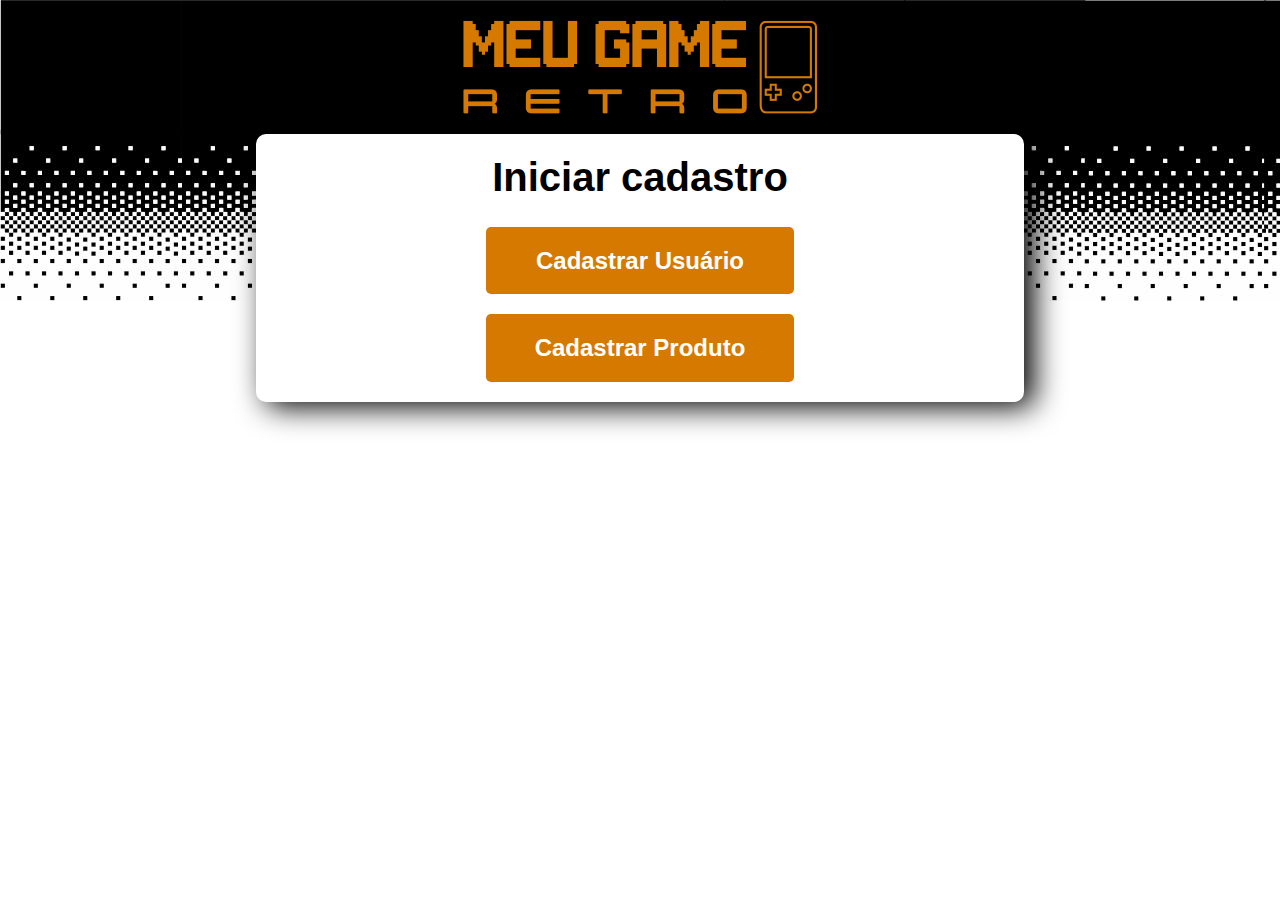
<file: index.html>
<!DOCTYPE html>
<html>
<head>
	<meta charset="utf-8">
	<title>Cadastro - Meu Game Retro</title>
	<link rel="stylesheet" type="text/css" href="css/style.css">
	<link rel="stylesheet" type="text/css" href="css/normalize.css">

	<!--[if lt IE 9]>
		<script src="js/html5shiv.js"></script>
	<![endif]-->
</head>
<body>

	<header id="logo">
		<a href="">
			<img src="img/logo.png">
			<h1>Meu Game Retro</h1>
		</a>
	</header>
	<div id="container">
		<h1 class="destaqueinicial">Iniciar cadastro</h1>
		<a href="cadastro-usuario.html" class="iniciarcadastro">Cadastrar Usuário</a>
		<a href="cadastro-produto.html" class="iniciarcadastro">Cadastrar Produto</a>
	</div>
</body>
</html>
</file>
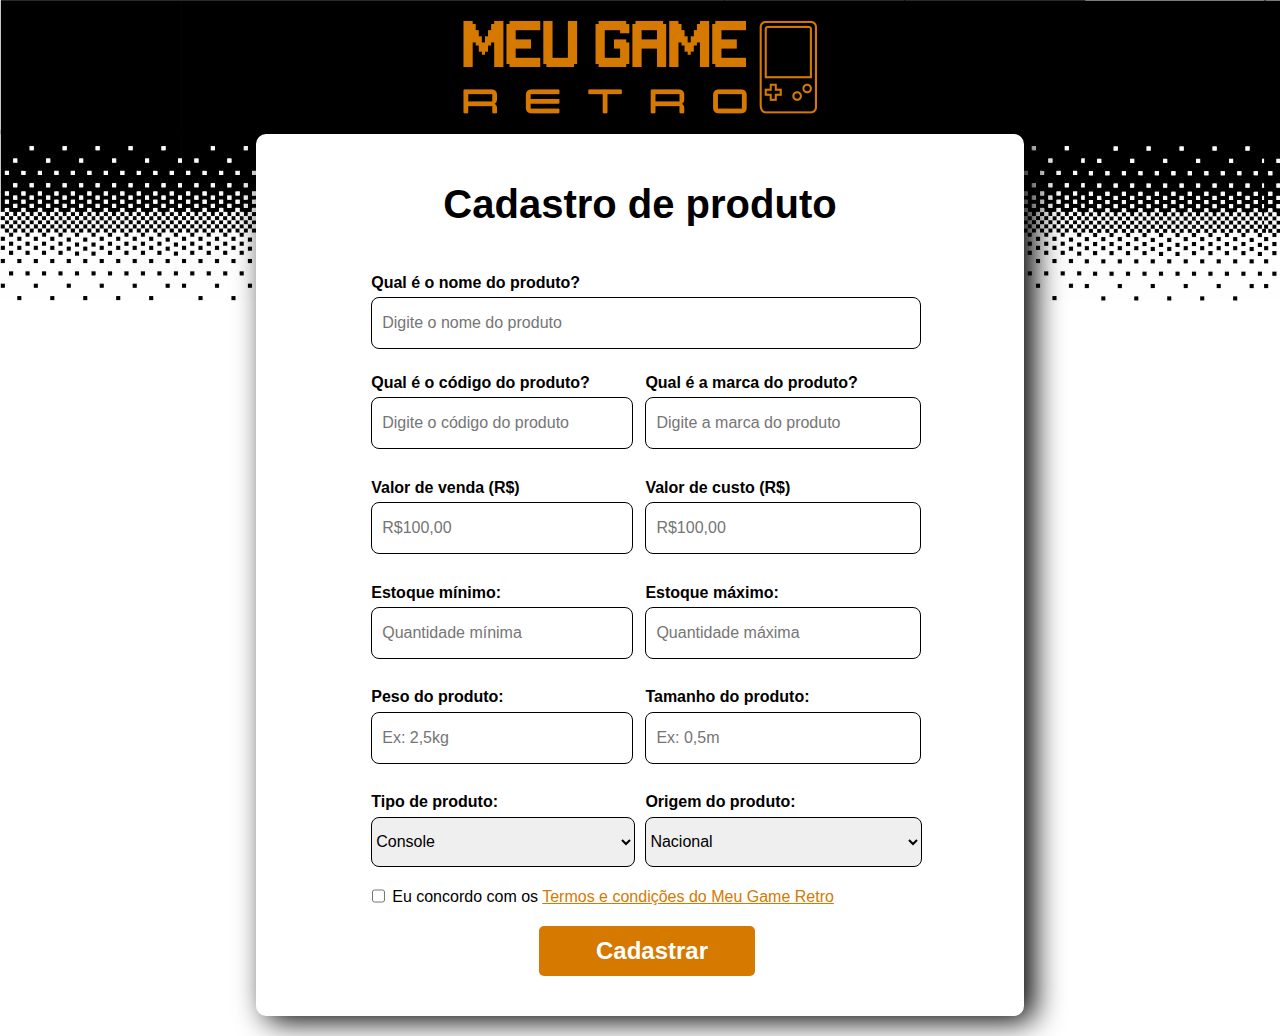
<file: cadastro-produto.html>
<!DOCTYPE html>
<html>
<head>
	<meta charset="utf-8">
	<title>Cadastro de Produto</title>
	<link rel="stylesheet" type="text/css" href="css/style.css">
	<link rel="stylesheet" type="text/css" href="css/normalize.css">

	<!--[if lt IE 9]>
		<script src="js/html5shiv.js"></script>
	<![endif]-->
</head>
<body>

	<header id="logo">
		<a href="index.html">
			<img src="img/logo.png">
			<h1>Meu Game Retro</h1>
		</a>
	</header>
	<div id="container">
		<h1 class="destaque">Cadastro de produto</h1>
		<form>
			<label for="nomeproduto" class="labeldestaque">Qual é o nome do produto?</label>
			<input type="text" name="nomeproduto" id="nomeproduto" class="inputdestaque" placeholder="Digite o nome do produto">

			<div class="areadupla">

				<div class="primeiroitem">
					<label for="codigoproduto" class="labeldestaque">Qual é o código do produto?</label>
					<input type="text" name="codigoproduto" id="codigoproduto" class="inputdestaque" placeholder="Digite o código do produto">
				</div>

				<div class="segundoitem">
					<label for="marcaproduto" class="labeldestaque">Qual é a marca do produto?</label>
					<input type="text" name="marcaproduto" id="marcaproduto" class="inputdestaque" placeholder="Digite a marca do produto">
				</div>
			</div>

			<div class="areadupla">
				
				<div class="primeiroitem">
					<label for="valorvenda" class="labeldestaque">Valor de venda (R$)</label>
					<input type="text" name="valorvenda" id="valorvenda" class="inputdestaque" placeholder="R$100,00">
				</div>

				<div class="segundoitem">
					<label for="valorcusto" class="labeldestaque">Valor de custo (R$)</label>
					<input type="text" name="valorcusto" id="valorcusto" class="inputdestaque" placeholder="R$100,00">
				</div>
			</div>

			<div class="areadupla">
				
				<div class="primeiroitem">
					<label for="estoqueminimo" class="labeldestaque">Estoque mínimo:</label>
					<input type="text" name="estoqueminimo" id="estoqueminimo" class="inputdestaque" placeholder="Quantidade mínima">
				</div>

				<div class="segundoitem">
					<label for="estoquemaximo" class="labeldestaque">Estoque máximo:</label>
					<input type="text" name="estoquemaximo" id="estoquemaximo" class="inputdestaque" placeholder="Quantidade máxima">
				</div>
			</div>

			<div class="areadupla">
				
				<div class="primeiroitem">
					<label for="pesoproduto" class="labeldestaque">Peso do produto:</label>
					<input type="text" name="pesoproduto" id="pesoproduto" class="inputdestaque" placeholder="Ex: 2,5kg">
				</div>

				<div class="segundoitem">
					<label for="tamanhoproduto" class="labeldestaque">Tamanho do produto:</label>
					<input type="text" name="tamanhoproduto" id="tamanhoproduto" class="inputdestaque" placeholder="Ex: 0,5m">
				</div>
			</div>

			<div class="areadupla">

				<div class="primeiroitem">
					<label for="tipoproduto" class="labeldestaque">Tipo de produto: </label>

					<select name="tipoproduto" id="tipoproduto">
					  <option value="Janeiro">Console</option>
					  <option value="Fevereiro">Jogo</option>
					  <option value="Março">Acessório</option>
					</select>
				</div>

				<div class="segundoitem">
					<label for="origemproduto" class="labeldestaque">Origem do produto: </label>

					<select name="origemproduto" id="origemproduto">
					  <option value="Janeiro">Nacional</option>
					  <option value="Fevereiro">Importado</option>
					</select>
					
				</div>
				
			</div>

			<div class="areatermos">
				<input type="checkbox" id="termos" name="termos" value="termos">
				<label for="termos">Eu concordo com os <a href="">Termos e condições do Meu Game Retro</a></label>	
			</div>

			<input type="submit" name="cadastrar" class="cadastrar" value="Cadastrar">

		</form>
	</div>
</body>
</html>
</file>
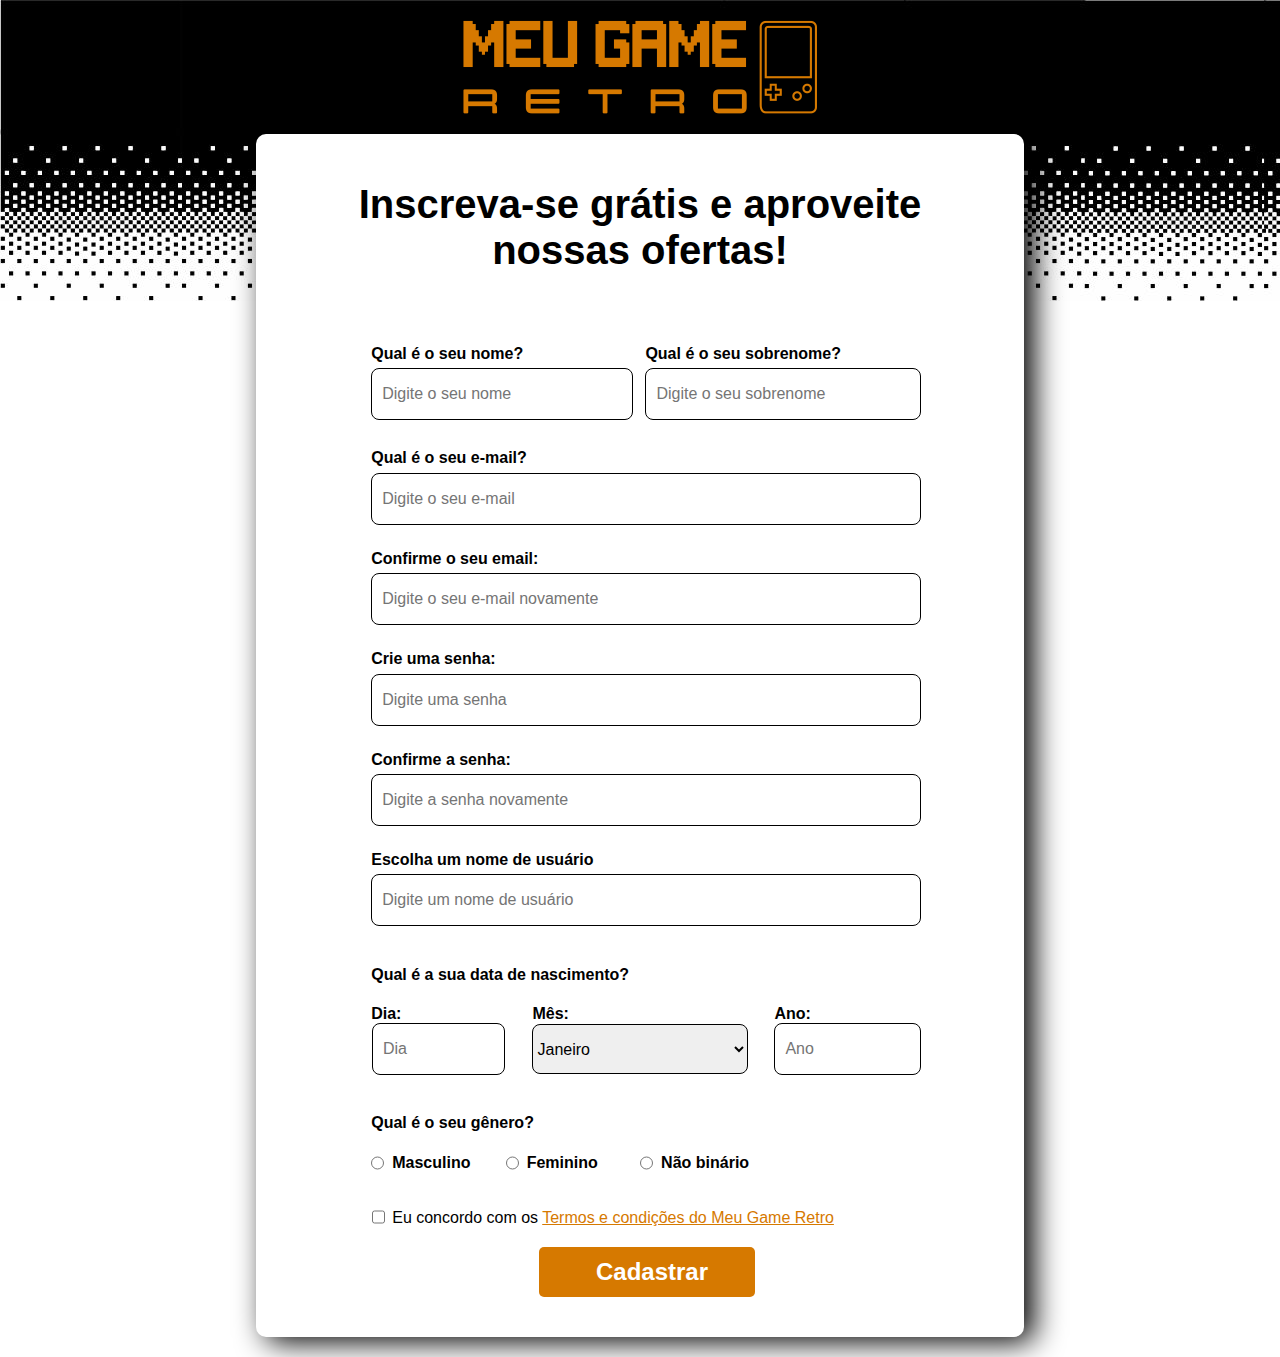
<file: cadastro-usuario.html>
<!DOCTYPE html>
<html>
<head>
	<meta charset="utf-8">
	<title>Cadastro de Usuário</title>
	<link rel="stylesheet" type="text/css" href="css/style.css">
	<link rel="stylesheet" type="text/css" href="css/normalize.css">

	<!--[if lt IE 9]>
		<script src="js/html5shiv.js"></script>
	<![endif]-->
</head>
<body>

	<header id="logo">
		<a href="index.html">
			<img src="img/logo.png">
			<h1>Meu Game Retro</h1>
		</a>
	</header>
	<div id="container">
		<h1 class="destaque">Inscreva-se grátis e aproveite <br> nossas ofertas!</h1>
		<form>

			<div class="areadupla">

				<div class="primeiroitem">

					<label for="nomeusuario" class="labeldestaque">Qual é o seu nome?</label>
					<input type="text" name="nomeusuario" id="nomeusuario" class="inputdestaque" placeholder="Digite o seu nome">
					
				</div>

				<div class="segundoitem">
					
					<label for="sobrenomeusuario" class="labeldestaque">Qual é o seu sobrenome?</label>
					<input type="sobrenomeusuario" name="sobrenomeusuario" id="sobrenomeusuario" class="inputdestaque" placeholder="Digite o seu sobrenome">

				</div>
				
			</div>

			<label for="email" class="labeldestaque">Qual é o seu e-mail?</label>
			<input type="text" name="email" id="email" class="inputdestaque" placeholder="Digite o seu e-mail">

			<br>

			<label for="confirmemail" class="labeldestaque">Confirme o seu email:</label>
			<input type="text" name="confirmemail" id="confirmemail" class="inputdestaque" placeholder="Digite o seu e-mail novamente">

			<br>

			<label for="senha" class="labeldestaque">Crie uma senha:</label>
			<input type="password" name="senha" id="senha" class="inputdestaque" placeholder="Digite uma senha">

			<br>

			<label for="confirmsenha" class="labeldestaque">Confirme a senha:</label>
			<input type="password" name="confirmsenha" id="confirmsenha" class="inputdestaque" placeholder="Digite a senha novamente">

			<br>

			<label for="username" class="labeldestaque">Escolha um nome de usuário</label>
			<input type="text" name="username" id="username" class="inputdestaque" placeholder="Digite um nome de usuário">

			<br>

			<div id="data">

				<h4>Qual é a sua data de nascimento?</h4>
				<div id="areadia">
					<label for="dia" class="arealabel">Dia:</label>
					<input type="text" name="dia" id="dia" placeholder="Dia">
				</div>

				<div id="areames">
					<label for="mes" class="arealabel">Mês:</label>

					<select name="mes" id="mes">
					  <option value="Janeiro">Janeiro</option>
					  <option value="Fevereiro">Fevereiro</option>
					  <option value="Março">Março</option>
					  <option value="Abril">Abril</option>
					  <option value="Maio">Maio</option>
					  <option value="Junho">Junho</option>
					  <option value="Julho">Julho</option>
					  <option value="Agosto">Agosto</option>
					  <option value="Setembro">Setembro</option>
					  <option value="Outubro">Outubro</option>
					  <option value="Novembro">Novembro</option>
					  <option value="Dezembro">Dezembro</option>
					</select>
				</div>

				<div id="areaano">
					<label for="ano" class="arealabel">Ano:</label>
					<input type="text" name="ano" id="ano" placeholder="Ano">
				</div>
				
			</div>

			<h4>Qual é o seu gênero?</h4>

			<div id="genero">

				<div class="opcaogenero">
					
					<input type="radio" id="masculino" name="genero" value="masculino">
					<label for="masculino">Masculino</label>
					
				</div>
			
				<div class="opcaogenero">
					
					<input type="radio" id="feminino" name="genero" value="feminino">
					<label for="feminino">Feminino</label>
					
				</div>

				<div class="opcaogenero">
					
					<input type="radio" id="naobinario" name="genero" value="naobinario">
					<label for="naobinario">Não binário</label>
					
				</div>
				
			</div>

			<div class="areatermos">
				<input type="checkbox" id="termos" name="termos" value="termos">
				<label for="termos">Eu concordo com os <a href="">Termos e condições do Meu Game Retro</a></label>	
			</div>

			<input type="submit" name="cadastrar" class="cadastrar" value="Cadastrar">
		</form>
	</div>
</body>
</html>
</file>
<file: css/style.css>
/** Formatações gerais **/

* {
	margin: 0;
	padding: 0;
}

body {
	background: url(../img/bg.jpg) repeat-x;
	font-family: sans-serif;
	text-align: center;
	min-width: 955px;
}

a {
	color: #d67900;
}

/** Formatações container **/

#container {
	padding: 20px 0;
	width: 60%;
	background-color: #ffffff;
	border-radius: 10px;
	margin: 20px auto;
	box-shadow: 10px 5px 30px black;
}

/** Formatação Cabeçalho **/

header {
	margin: 20px auto 0 auto;
	width: 354px;
	height: 94px;
}

#logo h1 {
	text-indent: -9999px;
}

/** Fortamação Formulário **/

form {
	width: 70%;
	margin: 0 auto;
}

.destaque {
	font-size: 2.5em;
	padding-bottom: 20px;
}

.inputdestaque {
	width: 100%;
}

.labeldestaque {
	text-align: left;
	display: block;
	margin: 25px 0 5px 0;
	font-weight: bold;
}

input {
	height: 50px;
	border: 1px solid #000;
	border-radius: 8px;
	padding-left: 10px;
}

h4 {
	margin: 40px 20px 20px 0;
	text-align: left;
}

/** Formatação de data **/

#areadia {
	width: 25%;
	float: left;
}

#areadia input {
	width: 90%;
}

#areaano {
	width: 25%;
	float: right;
	display: inline;
}

.arealabel {
	font-weight: bold;
	text-align: left;
	display: block;
}

#areaano input {
	width: 100%;
}

#areames {
	width: 40%;
	display: inline-block;
}

#mes {
	border: 1px solid #000;
	margin-top: 1px;
	display: block;
	height: 50px;
	width: 100%;
	border-radius: 8px;
}

/** Formatações gênero **/

#genero {
	text-align: left;
	margin-top: -15px;
}


.opcaogenero {
	display: inline-block;
	width: 130px;
}

.opcaogenero label {
	font-weight: bold;
	float: left;
	margin: 16px 0 0 8px;
	display: inline;
}

.opcaogenero input {
	float: left;
	display: inline;
}

/** Formatações de termos **/

.areatermos input {
	float: left;
	display: inline;
	margin-left: 1px;
}

.areatermos label {
	display: inline;
	float: left;
	margin: 17px 0 0 7px;
	text-align: left;
}

/** Formatação submit **/

.cadastrar {
	width: 40%;
	margin: 20px;
	background-color: #d67900;
	border: none;
	border-radius: 5px;
	color: #FFF;
	font-weight: bolder;
	font-size: 1.5em;
	cursor: pointer;
}

/** Formatação Iniciar Cadastro **/

.destaqueinicial {
	font-size: 2.5em;
	margin-top: 0px;
}

.iniciarcadastro {
	text-decoration: none;
	display: block;
	background-color: #d67900;
	border-radius: 5px;
	color: #FFF;
	font-weight: bolder;
	font-size: 1.5em;
	cursor: pointer;
	width: 40%;
	padding: 20px 0;
	margin: 20px auto 0px auto;
}

/** Formatação cadastro de produtos **/

.areadupla {
	text-align: left;
	display: inline-block;
	width: 100%;
}

.areadupla input {
	width: 95%;
}

.areadupla select {
	border: 1px solid #000;
	margin-top: 1px;
	display: block;
	height: 50px;
	width: 100%;
	border-radius: 8px;
}

.primeiroitem {
	float: left;
	width: 49%;
}

.segundoitem {
	float: right;
	width: 49%;
}

.segundoitem input {
	width: 100%;
}

.segundoitem select {
	width: 105%;
}
</file>
